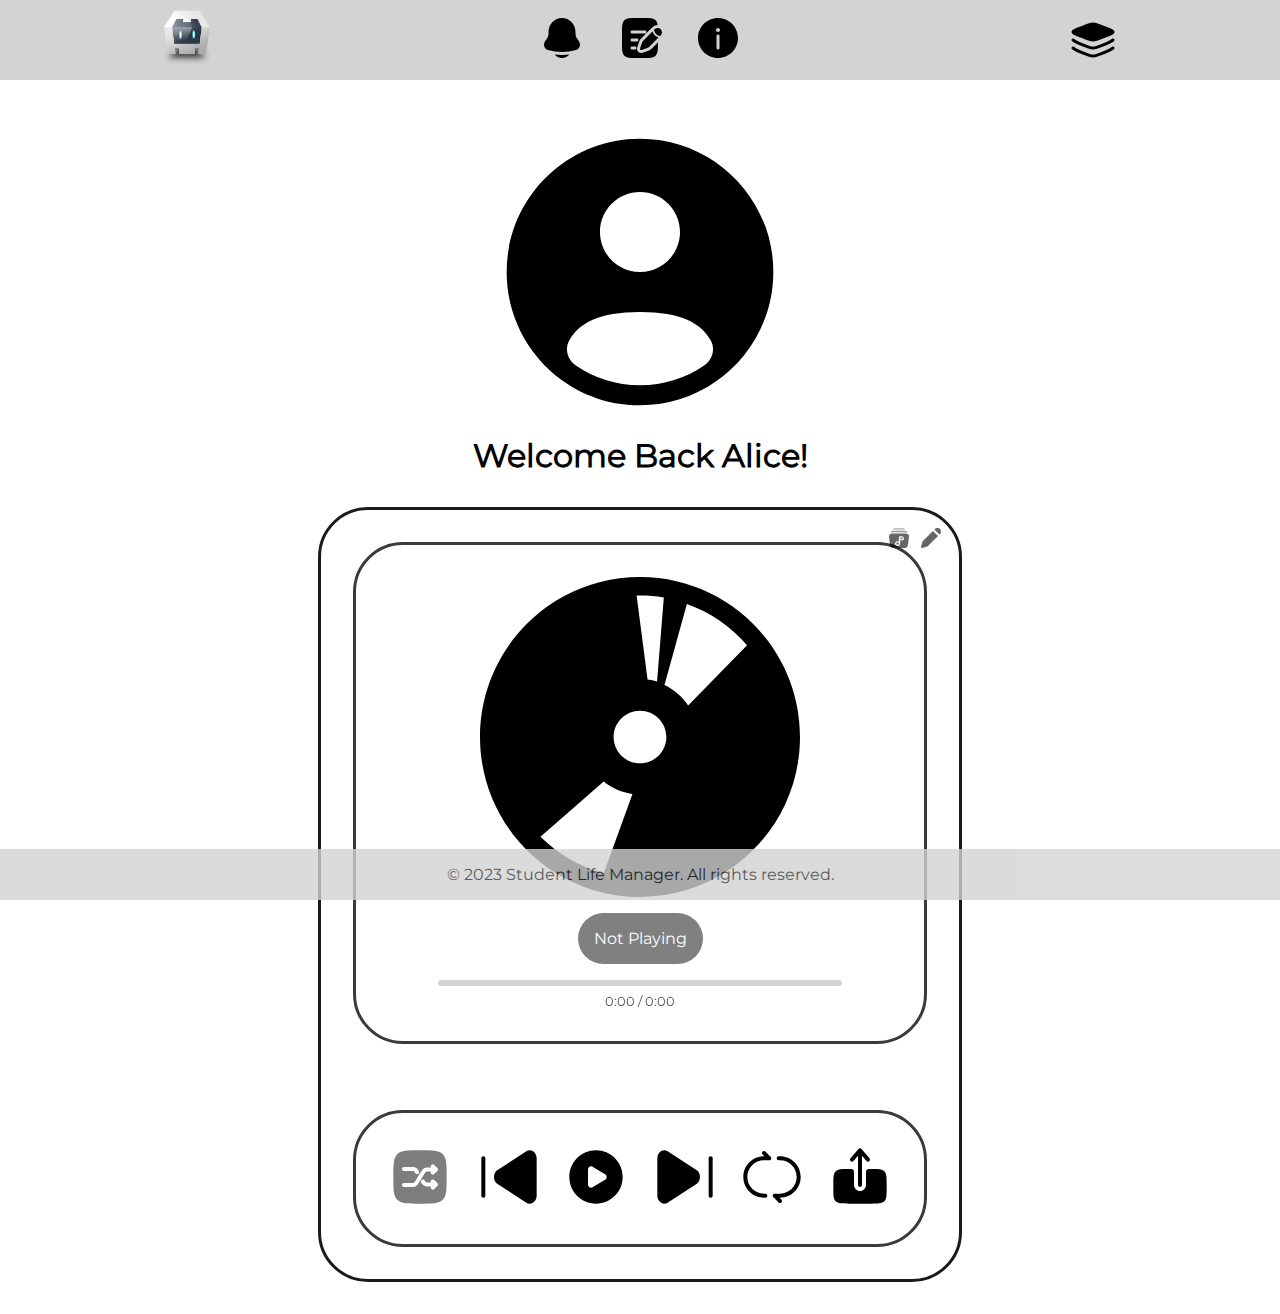
<file: index.html>
<!DOCTYPE html>
<html>

<head>
  <title>Home</title>
  <link rel="stylesheet" href="css/index.css">
</head>

<body>

  <!------------------------
  (Universal) Navigation Bar
   ------------------------->
  <header>
    <nav>
   <!-- App logo (set to left)-->
      <div id="navbar-left">
        <img src="img/logo.png" alt="logo">
      </div>

        <!-- Navigation links to other pages (set in center )-->
      <ul id="navbar-links">
        <li><a href="timetable.html"><img class="accent" src="img/themes/default/timetable.svg" alt="to timetable"></a></li>
        <li><a href="todo.html"><img class="accent" src="img/themes/default/todo.svg" alt="to todo"></a></li>
        <li><a href="about.html"><img class="accent"  src="img/themes/default/about.svg" alt="to about"></a></li>
      </ul>


      <!-- Page cosmetics and themes (set to right)-->
      <div id="navbar-right">
        <img class="icon accent" src="img/themes/default/burger.svg" onclick="showCosmetics()" alt="mode">

        <div id="navbar-right-cosmetics">
           <!--Toggle Darkmode-->
          <img class="icon accent" id="darkmode-icon" src="img/themes/default/darkmode.svg" onclick="toggleDarkMode()" alt="mode">

          <!--Accent picker-->
          <img class="icon accent" src="img/themes/default/accent.svg" onclick="toggleAccentPicker()" alt="accent">
            <!--Accent picker dropdown-->
          <div id="accent-picker">
            <div class="accent-option active" color="black" onclick="setAccentColor('black')"></div>
            <div class="accent-option" color="blue" onclick="setAccentColor('blue')"></div>
            <div class="accent-option" color="red" onclick="setAccentColor('red')"></div>
            <div class="accent-option" color="yellow" onclick="setAccentColor('yellow')"></div>
            <div class="accent-option" color="green" onclick="setAccentColor('green')"></div>
            <div class="accent-option" color="purple" onclick="setAccentColor('purple')"></div>
            <div class="accent-option" color="pink" onclick="setAccentColor('pink')"></div>
            <div class="accent-option" color="orange" onclick="setAccentColor('orange')"></div>
          </div>

          <!--change font and background-->
          <img class="icon accent" src="img/themes/default/theme.svg" alt="theme">
          <!--Stop music-->
          <img class="icon accent" src="img/themes/default/music.svg" alt="music">

        </div>
      </div>
    </nav>
  </header>




    <!-- x x x x x x [ Home content ] x x x x x x -->
  <section id="homeSection">
    

    <!-- Welcome -->
    <div class="Welcome">

      <img class="accent" src="img/themes/default/user.svg" alt="userIconDefualt">
  
      <h1 id="welcomeUser"> Welcome  </h1>

      <h1 id="welcomeBackUser"> Welcome Back Alice!</h1>

      <p id="welcomeMessage"></p>

      </div>



    <!-- Music player -->
    <div class="Muse">
          <div id="museToolbar">
              <img src="img/themes/default/playlist.svg" onclick="toggleLibrary()" alt="toggle playlist">
              <img src="img/themes/default/edit.svg" onclick="toggleEditMode()" alt="edit playlist">
            </div>

          <div id="musePlayer">
              <img class="accent" src="img/themes/default/disc.svg">
              <p id="museTitle">Not Playing</p>
          <div id="museProgress">
              <div id="museProgressBar"></div>
          </div>
          <p id="museTime">0:00 / 0:00</p>  
            </div>

          <div id="museControls">
              <button id="shuffle">
                  <img class="accent" src="img/themes/default/shuffle.svg" alt="shuffle">
                </button>
              <button id="previous">
                  <img class="accent" src="img/themes/default/previous.svg" alt="previous">
                </button>
              <button id="play/pause">
                  <img class="accent" src="img/themes/default/play.svg" alt="play/pause">
                </button>
              <button id="next">
                  <img class="accent" src="img/themes/default/next.svg" alt="next">
                </button>
              <button id="repeat"> 
                  <img class="accent" src="img/themes/default/repeat.svg" alt="repeat">
                </button>
              <button id="upload">
                  <img class="accent" src="img/themes/default/upload.svg" alt="upload">
                </button>
            </div>

          <div id="museLibrary">
              <div id="museEditControls">
                  <button onclick="selectAllSongs()"><img class="accent" src="img/themes/default/play.svg" alt="SelectAll"></button>
            
                  <button onclick="deleteSelected()"><img class="accent" src="img/themes/default/trash.svg" alt="DeleteSelection"></button>

                  <button onclick="clearPlaylist()"><img class="accent" src="img/themes/default/erase.svg" alt="Clear"></button>
                </div>
              <ul id="musePlaylist"></ul>
            </div>
      </div>

  </section>


 <!------------------------
  (Universal) Footer
   ------------------------->
 <footer>
    <div class="container">
      <p>&copy; 2023 Student Life Manager. All rights reserved.</p>
    </div>
  </footer>

   <!------------------------
  (Universal) Javascript link
   ------------------------->
  <script src="js/index.js"></script>

</body>

</html>
</file>
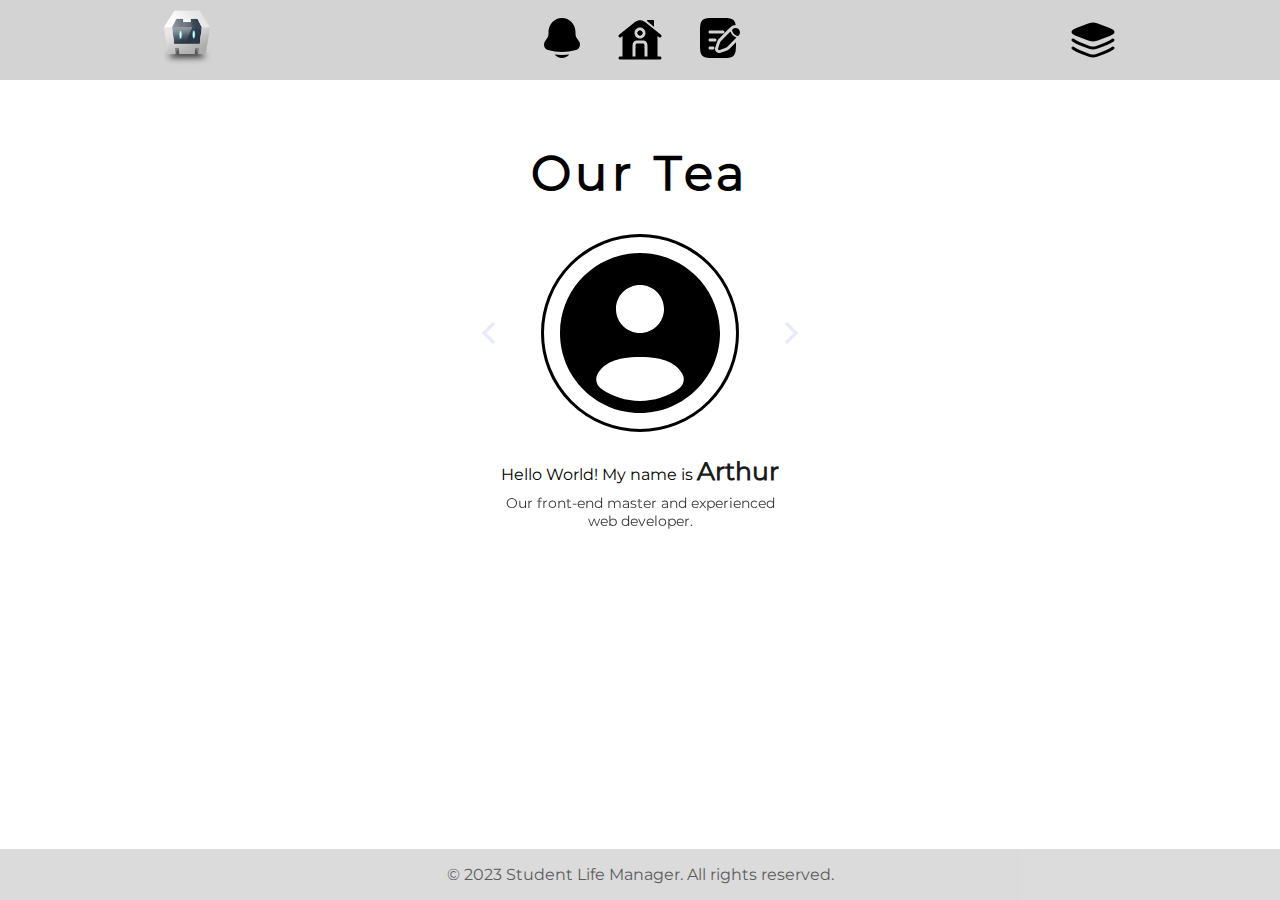
<file: about.html>
<!DOCTYPE html>
<html>

<head>
  <title></title>
  <link rel="stylesheet" href="css/index.css">
</head>

<body>


  <!------------------------
  (Universal) Navigation Bar
   ------------------------->
  <header>
    <nav>
   <!-- App logo (set to left)-->
      <div id="navbar-left">
        <img src="img/logo.png" alt="logo">
      </div>

        <!-- Navigation links to other pages (set in center )-->
      <ul id="navbar-links">
        <li><a href="timetable.html"><img class="accent" src="img/themes/default/timetable.svg" alt="to timetable"></a></li>
        <li><a href="index.html"><img class="accent" src="img/themes/default/home.svg" alt="to home"></a></li>
        <li><a href="todo.html"><img class="accent" src="img/themes/default/todo.svg" alt="to todo"></a></li>
      </ul>


      <!-- Page cosmetics and themes (set to right)-->
      <div id="navbar-right">
        <img class="icon accent" src="img/themes/default/burger.svg" onclick="showCosmetics()" alt="mode">

        <div id="navbar-right-cosmetics">
           <!--Toggle Darkmode-->
          <img class="icon accent" id="darkmode-icon" src="img/themes/default/darkmode.svg" onclick="toggleDarkMode()" alt="mode">

          <!--Accent picker-->
          <img class="icon accent" src="img/themes/default/accent.svg" onclick="toggleAccentPicker()" alt="accent">
            <!--Accent picker dropdown-->
          <div id="accent-picker">
            <div class="accent-option active" color="black" onclick="setAccentColor('black')"></div>
            <div class="accent-option" color="blue" onclick="setAccentColor('blue')"></div>
            <div class="accent-option" color="red" onclick="setAccentColor('red')"></div>
            <div class="accent-option" color="yellow" onclick="setAccentColor('yellow')"></div>
            <div class="accent-option" color="green" onclick="setAccentColor('green')"></div>
            <div class="accent-option" color="purple" onclick="setAccentColor('purple')"></div>
            <div class="accent-option" color="pink" onclick="setAccentColor('pink')"></div>
            <div class="accent-option" color="orange" onclick="setAccentColor('orange')"></div>
          </div>

          <!--change font and background-->
          <img class="icon accent" src="img/themes/default/theme.svg" alt="theme">
          <!--Stop music-->
          <img class="icon accent" src="img/themes/default/music.svg" alt="music">

        </div>
      </div>
    </nav>
  </header>


  <!-- x x x x x x [ About content ] x x x x x x -->
      <section class="aboutSection">

      <h1 id="teamTitle"></h1>

          <div class="profiles">
                    
                <svg class="aboutArrow" id="prevBtn" width="40" height="40" viewBox="0 0 24 24" fill="none" stroke="#e0e0ff" stroke-width="2">
                      <polyline points="15 18 9 12 15 6"></polyline>
                  </svg>

                <img id="userImage" src="" alt="profile" class="accent">

                <svg class="aboutArrow" id="nextBtn" width="40" height="40" viewBox="0 0 24 24" fill="none" stroke="#e0e0ff" stroke-width="2">
                      <polyline points="9 18 15 12 9 6"></polyline>
                  </svg>
            </div>

          <p>Hello World! My name is  <span id="aboutName" class="accent"></span></p>
          <p id="aboutInfo"></p>
    </section>




 <!------------------------
  (Universal) Footer
   ------------------------->
 <footer>
    <div class="container">
      <p>&copy; 2023 Student Life Manager. All rights reserved.</p>
    </div>
  </footer>

   <!------------------------
  (Universal) Javascript link
   ------------------------->
  <script src="js/index.js"></script>

</body>

</html>
</file>
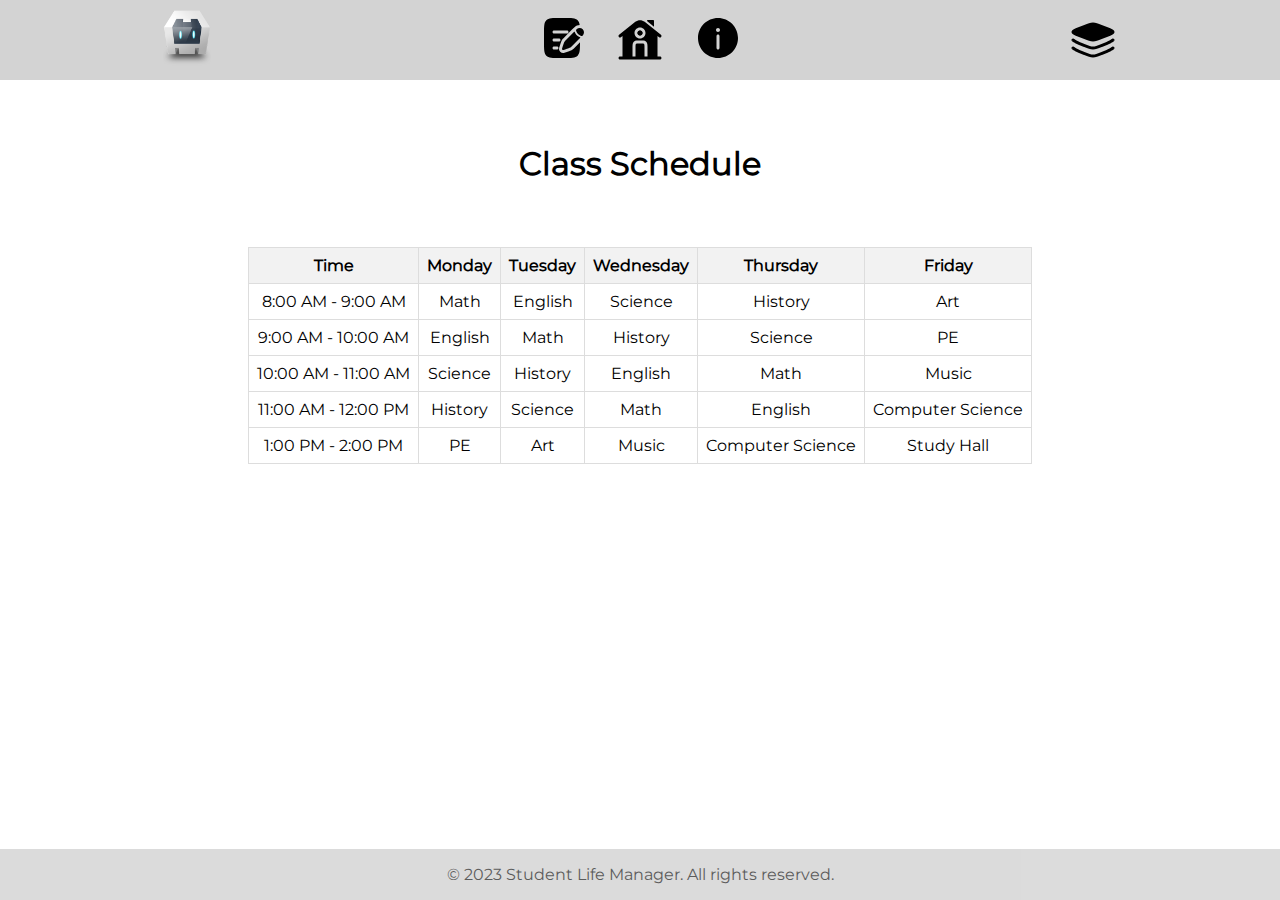
<file: timetable.html>
<!DOCTYPE html>
<html>
    <head>
        <title>Scedule Planner</title>
        <link rel="stylesheet" href="css/index.css">
    </head>

    <body>

<!------------------------
  (Universal) Navigation Bar
------------------------->
  <header>
    <nav>
   <!-- App logo (set to left)-->
      <div id="navbar-left">
        <img src="img/logo.png" alt="logo">
      </div>

        <!-- Navigation links to other pages (set in center )-->
      <ul id="navbar-links">
        <li><a href="todo.html"><img class="accent" src="img/themes/default/todo.svg" alt="to todo"></a></li>
        <li><a href="index.html"><img class="accent" src="img/themes/default/home.svg" alt="to home"></a></li>
        <li><a href="about.html"><img class="accent"  src="img/themes/default/about.svg" alt="to about"></a></li>
      </ul>


      <!-- Page cosmetics and themes (set to right)-->
      <div id="navbar-right">
        <img class="icon accent" src="img/themes/default/burger.svg" onclick="showCosmetics()" alt="mode">

        <div id="navbar-right-cosmetics">
           <!--Toggle Darkmode-->
          <img class="icon accent" id="darkmode-icon" src="img/themes/default/darkmode.svg" onclick="toggleDarkMode()" alt="mode">

          <!--Accent picker-->
          <img class="icon accent" src="img/themes/default/accent.svg" onclick="toggleAccentPicker()" alt="accent">
            <!--Accent picker dropdown-->
          <div id="accent-picker">
            <div class="accent-option active" color="black" onclick="setAccentColor('black')"></div>
            <div class="accent-option" color="blue" onclick="setAccentColor('blue')"></div>
            <div class="accent-option" color="red" onclick="setAccentColor('red')"></div>
            <div class="accent-option" color="yellow" onclick="setAccentColor('yellow')"></div>
            <div class="accent-option" color="green" onclick="setAccentColor('green')"></div>
            <div class="accent-option" color="purple" onclick="setAccentColor('purple')"></div>
            <div class="accent-option" color="pink" onclick="setAccentColor('pink')"></div>
            <div class="accent-option" color="orange" onclick="setAccentColor('orange')"></div>
          </div>

          <!--change font and background-->
          <img class="icon accent" src="img/themes/default/theme.svg" alt="theme">
          <!--Stop music-->
          <img class="icon accent" src="img/themes/default/music.svg" alt="music">

        </div>
      </div>
    </nav>
  </header>

 
  <!-- x x x x x x [ Timetable content ] x x x x x x -->
<section id="timetableSection">

   <h1>Class Schedule</h1>
                <div class="timetable">
                    <table>
                        <thead>
                            <tr>
                                <th>Time</th>
                                <th>Monday</th>
                                <th>Tuesday</th>
                                <th>Wednesday</th>
                                <th>Thursday</th>
                                <th>Friday</th>
                            </tr>
                        </thead>
                        <tbody>
                            <tr>
                                <td>8:00 AM - 9:00 AM</td>
                                <td>Math</td>
                                <td>English</td>
                                <td>Science</td>
                                <td>History</td>
                                <td>Art</td>
                            </tr>
                            <tr>
                                <td>9:00 AM - 10:00 AM</td>
                                <td>English</td>
                                <td>Math</td>
                                <td>History</td>
                                <td>Science</td>
                                <td>PE</td>
                            </tr>
                            <tr>
                                <td>10:00 AM - 11:00 AM</td>
                                <td>Science</td>
                                <td>History</td>
                                <td>English</td>
                                <td>Math</td>
                                <td>Music</td>
                            </tr>
                            <tr>
                                <td>11:00 AM - 12:00 PM</td>
                                <td>History</td>
                                <td>Science</td>
                                <td>Math</td>
                                <td>English</td>
                                <td>Computer Science</td>
                            </tr>
                            <tr>
                                <td>1:00 PM - 2:00 PM</td>
                                <td>PE</td>
                                <td>Art</td>
                                <td>Music</td>
                                <td>Computer Science</td>
                                <td>Study Hall</td>
                            </tr>
                        </tbody>
                    </table>
                </div>
            </div>

</section>


 <!------------------------
  (Universal) Footer
   ------------------------->
 <footer>
    <div class="container">
      <p>&copy; 2023 Student Life Manager. All rights reserved.</p>
    </div>
  </footer>

   <!------------------------
  (Universal) Javascript link
   ------------------------->
  <script src="js/index.js"></script>

    </body>    
</html>
</file>
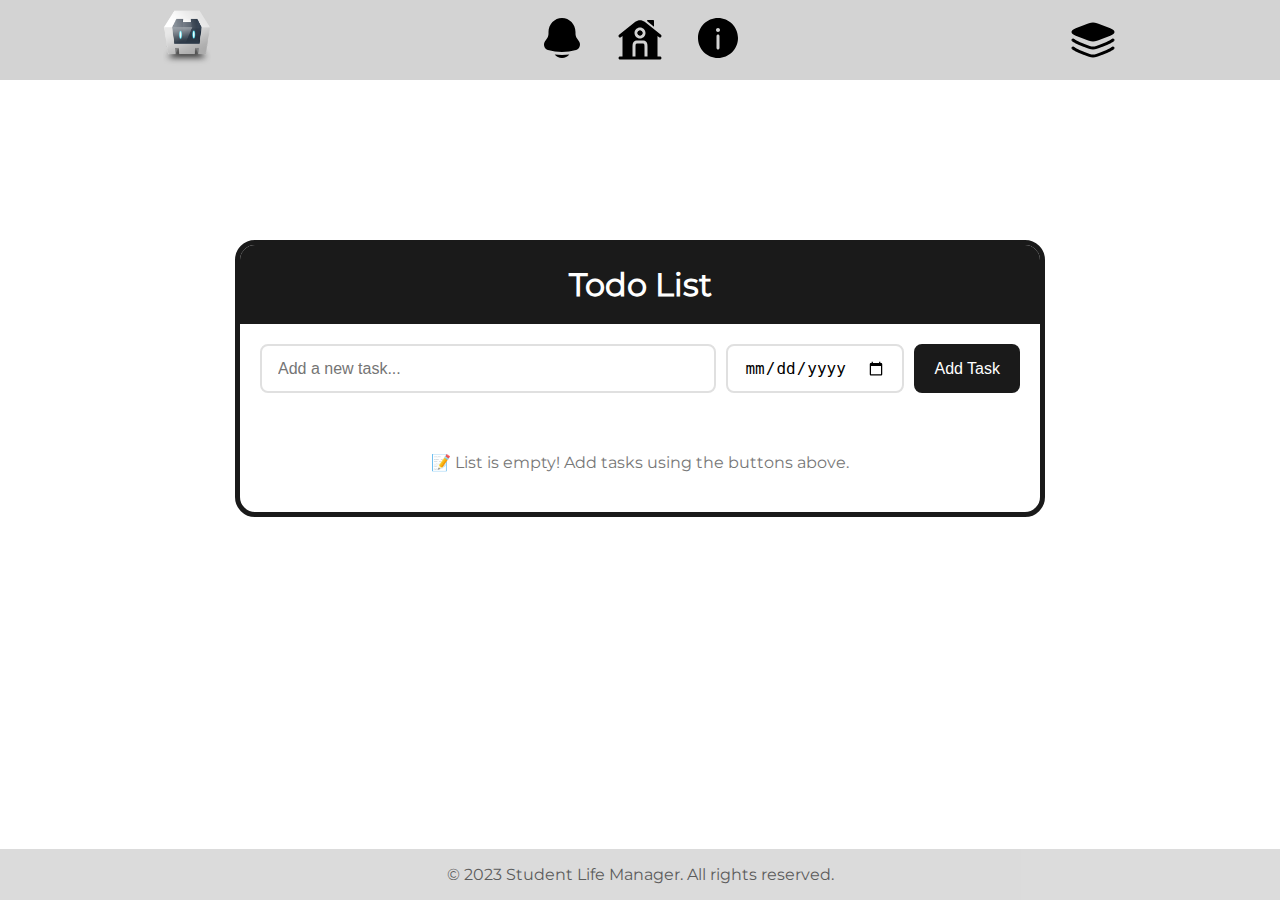
<file: todo.html>
<!DOCTYPE html>
<html>
    <head>
        <title>To do List</title>
        <link rel="stylesheet" href="css/index.css">
        <meta name="viewport" content="width=device-width, initial-scale=1.0">
    </head>

    <body>


<!------------------------
(Universal) Navigation Bar
------------------------->
  <header>
    <nav>
   <!-- App logo (set to left)-->
      <div id="navbar-left">
        <img src="img/logo.png" alt="logo">
      </div>

        <!-- Navigation links to other pages (set in center )-->
   <ul id="navbar-links">
  <li>
    <a href="timetable.html">
      <img class="accent" src="img/themes/default/timetable.svg" alt="to timetable">
    </a>
    <span class="nav-tooltip">Timetable</span>
    <span class="nav-label">Timetable</span>
  </li>
  <li>
    <a href="index.html">
      <img class="accent" src="img/themes/default/home.svg" alt="to home">
    </a>
    <span class="nav-tooltip">Home</span>
    <span class="nav-label">Home</span>
  </li>
  <li>
    <a href="about.html">
      <img class="accent" src="img/themes/default/about.svg" alt="to about">
    </a>
    <span class="nav-tooltip">About Us</span>
    <span class="nav-label">About</span>
  </li>
</ul>

      <!-- Page cosmetics and themes (set to right)-->
      <div id="navbar-right">
        <img class="icon accent" src="img/themes/default/burger.svg" onclick="showCosmetics()" alt="mode">

        <div id="navbar-right-cosmetics">
           <!--Toggle Darkmode-->
          <img class="icon accent" id="darkmode-icon" src="img/themes/default/darkmode.svg" onclick="toggleDarkMode()" alt="mode">

          <!--Accent picker-->
          <img class="icon accent" src="img/themes/default/accent.svg" onclick="toggleAccentPicker()" alt="accent">
            <!--Accent picker dropdown-->
          <div id="accent-picker">
            <div class="accent-option active" color="black" onclick="setAccentColor('black')"></div>
            <div class="accent-option" color="blue" onclick="setAccentColor('blue')"></div>
            <div class="accent-option" color="red" onclick="setAccentColor('red')"></div>
            <div class="accent-option" color="yellow" onclick="setAccentColor('yellow')"></div>
            <div class="accent-option" color="green" onclick="setAccentColor('green')"></div>
            <div class="accent-option" color="purple" onclick="setAccentColor('purple')"></div>
            <div class="accent-option" color="pink" onclick="setAccentColor('pink')"></div>
            <div class="accent-option" color="orange" onclick="setAccentColor('orange')"></div>
          </div>

          <!--change font and background-->
          <img class="icon accent" src="img/themes/default/theme.svg" alt="theme" id="theme">
          <!--Stop music-->
          <img class="icon accent" src="img/themes/default/music.svg" alt="music">

        </div>
      </div>
    </nav>
  </header>

  <!-- x x x x x x [ To do content ] x x x x x x -->
  <section id="todoSection">
   
    <div id="todoList">
        <div class="todoTitle"><h1>Todo List</h1></div>
        
      <div class="createItems">
    <input type="text" id="newItem" placeholder="Add a new task...">
    <input type="date" id="dueDate" placeholder="Due date (optional)">
    <button id="addItems">Add Task</button>
</div>
        
        <ul class="listItems" id="listItems"></ul>
    </div>
</section>





 <!------------------------
  (Universal) Footer
   ------------------------->
 <footer>
    <div class="container">
      <p>&copy; 2023 Student Life Manager. All rights reserved.</p>
    </div>
  </footer>

   <!------------------------
  (Universal) Javascript link
   ------------------------->
  <script src="js/index.js"></script>


    </body>    
</html>
</file>
<file: css/index.css>
/***********************************
Imports and site wide configurations
***********************************/

/* - - - - - - - - [ Fonts ] - - - - - - - - - - */
@font-face {
  font-family: 'default';
  src: url('../img/fonts/Montserrat.ttf') format('truetype');
  font-weight: normal;
  font-style: normal;
}

@font-face {
  font-family: 'pixel';
  src: url('../img/fonts/Minecraft.ttf') format('truetype');
  font-weight: normal;
  font-style: normal;
}

@font-face {
  font-family: 'typewriter';
  src: url('../img/fonts/Typewriter.ttf') format('truetype');
  font-weight: normal;
  font-style: normal;
}

@font-face {
  font-family: 'handwrite';
  src: url('../img/fonts/Cuter.ttf') format('opentype');
  font-weight: normal;
  font-style: normal;
}

@keyframes spin {
  from {
    transform: rotate(0deg);
  }

  to {
    transform: rotate(360deg);
  }
}

@keyframes fadeIn {
  from {
    opacity: 0;
    transform: translateY(10px);
  }

  to {
    opacity: 1;
    transform: translateY(0);
  }
}

/* - - - - - - - - [ HTML element configuration ] - - - - - - - - - - */
* {
  padding: 0;
  margin: 0;
}

ul,
ol {
  list-style: none;
}

h1,
h2,
h3 {
  transition: font-family 0.3s ease;
}

button {
  background: none;
  border: none;
  padding: 0;
  cursor: pointer;
  transition: opacity 0.1s, transform 0.1s;
}

button:active {
  opacity: 0.5;
  transform: translateY(2px);
}

body {
  font-family: 'default', Cambria, serif, sans-serif;
  background-color: white;
  color: black;
  transition: background-color 0.3s, color 0.3s;
}

body.dark {
  background-color: #1a1a1a;
  color: white;
}

/* - - - - - - - - [ Accent colors ] - - - - - - - - - - */
:root {
  --accent-light: #1a1a1a;
  --accent-neon: #ffffff;
}

.accent {
  color: var(--accent-light);
}

body.dark .accent {
  color: var(--accent-neon);
}

/* Image filters - Light mode (darker) */
img.accent {
  filter: brightness(0);
}

body[accent="blue"] img.accent {
  filter: invert(20%) sepia(90%) saturate(2000%) hue-rotate(210deg);
}

body[accent="red"] img.accent {
  filter: invert(15%) sepia(90%) saturate(4000%) hue-rotate(355deg);
}

body[accent="yellow"] img.accent {
  filter: invert(75%) sepia(85%) saturate(600%) hue-rotate(10deg);
}

body[accent="green"] img.accent {
  filter: invert(25%) sepia(90%) saturate(2000%) hue-rotate(100deg);
}

body[accent="purple"] img.accent {
  filter: invert(20%) sepia(90%) saturate(2000%) hue-rotate(260deg);
}

body[accent="pink"] img.accent {
  filter: invert(30%) sepia(90%) saturate(2000%) hue-rotate(300deg);
}

body[accent="orange"] img.accent {
  filter: invert(35%) sepia(90%) saturate(2000%) hue-rotate(10deg);
}

/* Image filters - Dark mode (neon) */
body.dark img.accent {
  filter: brightness(0) invert(1);
}

body.dark[accent="blue"] img.accent {
  filter: invert(70%) sepia(90%) saturate(1500%) hue-rotate(190deg) brightness(110%);
}

body.dark[accent="red"] img.accent {
  filter: invert(50%) sepia(100%) saturate(3000%) hue-rotate(340deg) brightness(110%);
}

body.dark[accent="yellow"] img.accent {
  filter: invert(90%) sepia(80%) saturate(800%) hue-rotate(5deg) brightness(110%);
}

body.dark[accent="green"] img.accent {
  filter: invert(70%) sepia(90%) saturate(1500%) hue-rotate(90deg) brightness(110%);
}

body.dark[accent="purple"] img.accent {
  filter: invert(60%) sepia(100%) saturate(2000%) hue-rotate(250deg) brightness(110%);
}

body.dark[accent="pink"] img.accent {
  filter: invert(70%) sepia(100%) saturate(2000%) hue-rotate(290deg) brightness(110%);
}

body.dark[accent="orange"] img.accent {
  filter: invert(70%) sepia(100%) saturate(2000%) hue-rotate(360deg) brightness(110%);
}

/* ===== ACCENT PICKER ===== */
#accent-picker {
  display: none;
  position: absolute;
  top: 100%;
  background: white;
  border-radius: 10px;
  padding: 10px;
  gap: 8px;
  flex-wrap: wrap;
  width: 150px;
  box-shadow: 0 4px 12px rgba(0, 0, 0, 0.15);
  z-index: 100;
}

#accent-picker.show {
  display: flex;
}

body.dark #accent-picker {
  background: #444;
}

.accent-option {
  width: 28px;
  height: 28px;
  border-radius: 50%;
  cursor: pointer;
  border: 2px solid transparent;
}

.accent-option:hover {
  transform: scale(1.15);
}

.accent-option.active {
  border-color: #333;
}

body.dark .accent-option.active {
  border-color: white;
}

.accent-option[color="black"] {
  background: linear-gradient(135deg, #1a1a1a 50%, #e0e0e0 50%);
}

.accent-option[color="blue"] {
  background: #3b82f6;
}

.accent-option[color="red"] {
  background: #ef4444;
}

.accent-option[color="yellow"] {
  background: #eab308;
}

.accent-option[color="green"] {
  background: #22c55e;
}

.accent-option[color="purple"] {
  background: #8b5cf6;
}

.accent-option[color="pink"] {
  background: #ec4899;
}

.accent-option[color="orange"] {
  background: #f97316;
}

/* - - - - - - - - [ Navigation bar ] - - - - - - - - - - */
nav {
  display: flex;
  justify-content: space-around;
  align-items: center;
  width: 100vw;
  height: 5rem;
  background-color: lightgray;
  transition: background-color 0.3s;
}

nav img {
  width: 3rem;
  height: auto;
  filter: brightness(0);
  cursor: pointer;
}

nav img:hover {
  transform: scale(1.2);
}

#navbar-left img {
  filter: none !important;
}

#navbar-links {
  display: flex;
  gap: 30px;
}

#navbar-right {
  display: flex;
  gap: 30px;
  position: relative;
}

#navbar-right-cosmetics {
  display: none;
  align-items: center;
  gap: 30px;
  background: white;
  border-radius: 50px;
  padding: 5px 15px;
  position: relative;
}

#navbar-right-cosmetics.show {
  display: flex;
}

#navbar-links li {
  position: relative;
  display: flex;
  flex-direction: column;
  align-items: center;
}

/* show nav icon name */
.nav-tooltip {
  position: absolute;
  bottom: -30px;
  background: rgba(0, 0, 0, 0.8);
  color: white;
  padding: 4px 8px;
  border-radius: 4px;
  font-size: 0.8rem;
  white-space: nowrap;
  opacity: 0;
  transform: translateY(10px);
  transition: opacity 0.3s, transform 0.3s;
  pointer-events: none;
  z-index: 1000;
}

#navbar-links li:hover .nav-tooltip {
  opacity: 1;
  transform: translateY(0);
}

/* mobile nav icon name */
.nav-label {
  display: none;
  font-size: 0.7rem;
  margin-top: 4px;
  color: inherit;
}

/* Darkmode*/
body.dark #navbar-right-cosmetics {
  background: #3a3a3a;
}

body.dark nav img {
  filter: brightness(0) invert(1);
}

body.dark nav {
  background-color: #2a2a2a;
}

body.dark .nav-tooltip {
  background: rgba(255, 255, 255, 0.9);
  color: black;
}

/* - - - - - - - - [ Footer ] - - - - - - - - - - */
footer {
  background-color: lightgray;
  color: #333;
  text-align: center;
  padding: 1rem;
  position: fixed;
  bottom: 0;
  left: 0;
  width: 100%;
  opacity: 80%;
  pointer-events: none;
  box-sizing: border-box;
}

/* Dark mode*/
body.dark footer {
  background-color: #2a2a2a;
  color: white;
}

/***********************************
          Home page
***********************************/
#homeSection {
  display: flex;
  flex-direction: column;
  justify-content: space-evenly;
  align-items: center;
  gap: 2rem;
  margin: 2rem;
}

/* - - - - - - - - [ Welcome text ] - - - - - - - - - - */
.Welcome {
  display: block;
  text-align: center;
}

.Welcome img {
  width: 20rem;
  height: auto;
}

#welcomeUser {
  display: none;
}

#welcomeBackUser {
  display: block;
}

#welcomeMessage {
  color: blueviolet;
}

#welcomeUserNamer {
  display: none;
}

/* Notes Section */
.notesSection {
  border: 3px solid var(--accent-light);
  border-radius: 30px;
  padding: 2rem;
  width: 100%;
  max-width: 400px;
  display: flex;
  flex-direction: column;
  gap: 1rem;
}

body.dark .notesSection {
  border-color: var(--accent-neon);
}

.notesSection h2 {
  margin: 0;
  color: var(--accent-light);
  text-align: center;
}

body.dark .notesSection h2 {
  color: var(--accent-neon);
}

.notesControls {
  display: flex;
  justify-content: center;
  gap: 1rem;
}

.notesControls img {
  width: 2rem;
  height: 2rem;
  cursor: pointer;
  transition: transform 0.2s;
}

.notesControls img:hover {
  transform: scale(1.2);
}

#notesArea {
  width: 100%;
  min-height: 200px;
  padding: 1rem;
  border: 2px solid #e0e0e0;
  border-radius: 15px;
  font-family: inherit;
  font-size: 1rem;
  resize: vertical;
  box-sizing: border-box;
}

#notesArea:focus {
  outline: none;
  border-color: var(--accent-light);
}

body.dark #notesArea {
  background-color: #2a2a2a;
  color: white;
  border-color: #555;
}

body.dark #notesArea:focus {
  border-color: var(--accent-neon);
}

/* Mini Todo */
.miniTodo {
  border: 3px solid var(--accent-light);
  border-radius: 30px;
  padding: 2rem;
  width: 100%;
  max-width: 400px;
}

body.dark .miniTodo {
  border-color: var(--accent-neon);
}

.miniTodo h2 {
  margin-bottom: 1rem;
  color: var(--accent-light);
}

body.dark .miniTodo h2 {
  color: var(--accent-neon);
}

#miniTodoList {
  max-height: 200px;
  overflow-y: auto;
}

#miniTodoList li {
  display: flex;
  align-items: center;
  gap: 10px;
  padding: 10px;
  margin: 5px 0;
  background: lightgray;
  border-radius: 20px;
  cursor: pointer;
  transition: background 0.2s;
}

body.dark #miniTodoList li {
  background: #3a3a3a;
}

#miniTodoList li:hover {
  background: #ddd;
}

body.dark #miniTodoList li:hover {
  background: #4a4a4a;
}

#miniTodoList .checkbox {
  width: 20px;
  height: 20px;
  border: 2px solid var(--accent-light);
  border-radius: 4px;
  flex-shrink: 0;
}

body.dark #miniTodoList .checkbox {
  border-color: var(--accent-neon);
}

.view-all {
  display: block;
  text-align: center;
  margin-top: 1rem;
  color: var(--accent-light);
  text-decoration: none;
}

body.dark .view-all {
  color: var(--accent-neon);
}

/* Mini Calendar */
.miniCalendar {
  border: 3px solid var(--accent-light);
  border-radius: 30px;
  padding: 1.5rem;
  width: 100%;
  max-width: 300px;
  margin: 0 auto;
}


body.dark .miniCalendar {
  border-color: var(--accent-neon);
}

.miniCalendar h2 {
  margin-bottom: 1rem;
  color: var(--accent-light);
  text-align: center;
}

body.dark .miniCalendar h2 {
  color: var(--accent-neon);
}

#calendarGrid {
  display: grid;
  grid-template-columns: repeat(7, 1fr);
  gap: 4px;
}

.cal-day {
  aspect-ratio: 1;
  display: flex;
  align-items: center;
  justify-content: center;
  border-radius: 6px;
  font-size: 0.8rem;
}

.cal-header {
  font-weight: bold;
  font-size: 0.7rem;
  opacity: 0.7;
}

.cal-day.today {
  background: var(--accent-light);
  color: white;
  font-weight: bold;
}

body.dark .cal-day.today {
  background: var(--accent-neon);
  color: black;
}

/* - - - - - - - - [ Music player ] - - - - - - - - - - */
/* Default configuration */
.Muse {
  position: relative;
  display: grid;
  grid-template-columns: 1fr;
  grid-template-rows: auto auto;
  gap: 0.1rem;
  border: solid #1a1a1a 3px;
  border-radius: 50px;
  width: fit-content;
  max-width: 100%;
  overflow-y: auto;
  height: auto;
  transition: grid-template-columns 0.4s ease-in-out;
  box-sizing: border-box;
}

.Muse.expanded {
  grid-template-columns: 1fr 1fr;
}

body.dark .Muse {
  border-color: white;
}

/* Now playing/Disk section */
#musePlayer {
  grid-column: span 2 / span 2;
  grid-row: span 2 / span 2;
  margin: 2rem;
  border: 3px #3a3a3a solid;
  border-radius: 50px;
  padding: 2rem;
  display: flex;
  flex-direction: column;
  justify-content: center;
  align-items: center;
  text-align: center;
}

body.dark #musePlayer {
  border-color: #666;
}

#musePlayer img {
  width: 20rem;
  height: auto;
  animation: spin 4s linear infinite;
  animation-play-state: paused;
}

#musePlayer img.spinning {
  animation-play-state: running;
}

#museTitle {
  margin-top: 1rem;
  padding: 1rem;
  color: white;
  background-color: gray;
  border: 3px;
  border-radius: 50px;
  max-width: 15rem;
  white-space: nowrap;
  overflow: hidden;
  text-overflow: ellipsis;
}

/* Progress bar and song duration */
#museProgress {
  width: 80%;
  height: 6px;
  background-color: lightgray;
  border-radius: 3px;
  margin-top: 1rem;
  cursor: pointer;
}

#museProgressBar {
  width: 0%;
  height: 100%;
  background-color: #3a3a3a;
  border-radius: 3px;
  transition: width 0.1s linear;
}

#museTime {
  font-size: 0.8rem;
  margin-top: 0.5rem;
  opacity: 0.7;
}

/* Dark mode for muse player*/
body.dark #museProgress {
  background-color: #555;
}

body.dark #museProgressBar {
  background-color: white;
}

/* Playlist section (hidden by default until file is uploaded) */
#museLibrary {
  grid-column: span 2 / span 2;
  grid-row: span 3 / span 3;
  grid-column-start: 3;
  margin: 2rem;
  border: 3px #3a3a3a solid;
  border-radius: 50px;
  padding: 2rem;
  display: none;
  opacity: 0;
  transition: opacity 0.5s ease;
  max-height: 400px;
  overflow-y: auto;
}

body.dark #museLibrary {
  border-color: #666;
}

/* Connects to js to show play list*/
#museLibrary.show {
  display: block;
  opacity: 1;
  max-height: 40rem;
  height: 100%;
  width: 90%;
  box-sizing: border-box;
}

/* Playlist toolbar */
#museToolbar {
  position: absolute;
  top: 1rem;
  right: 1rem;
  display: flex;
  gap: 0.5rem;
}

#museToolbar img {
  width: 1.5rem;
  height: 1.5rem;
  cursor: pointer;
  filter: brightness(0);
  opacity: 0.6;
  transition: opacity 0.2s, transform 0.2s;
}

#museToolbar img:hover {
  opacity: 1;
  transform: scale(1.1);
}

/* Dark mode */
body.dark #museToolbar img {
  filter: brightness(0) invert(1);
}

/* Playlist edit controls */
#museEditControls {
  display: none;
  gap: 0.5rem;
  margin-bottom: 1rem;
  flex-wrap: wrap;
}

#museEditControls.show {
  display: flex;
}

#museEditControls button {
  padding: 0.5rem 1rem;
  background-color: transparent;
  color: white;
  border-radius: 20px;
  font-family: inherit;
  font-size: 0.8rem;
}

#museEditControls img {
  width: 2rem;
  height: auto;
}

#museEditControls button:hover {
  background-color: #555;
}

/* Drag handle for reordering */
#museLibrary li .drag-handle {
  cursor: grab;
  padding: 0 0.5rem;
  opacity: 0;
  transition: opacity 0.2s;
}

#museLibrary li:hover .drag-handle {
  opacity: 0.6;
}

#museLibrary li .drag-handle:active {
  cursor: grabbing;
}

#museLibrary li.dragging {
  opacity: 0.5;
  background-color: #666;
}

/* Checkbox for edit mode */
#museLibrary li .checkbox {
  display: none;
  width: 1.2rem;
  height: 1.2rem;
  border: 2px solid #3a3a3a;
  border-radius: 4px;
  margin-right: 0.5rem;
}

#museEditControls.show~#musePlaylist li .checkbox {
  display: inline-block;
}

#museLibrary li.selected .checkbox {
  background-color: #3498db;
  border-color: #3498db;
}

#museLibrary li.selected .checkbox::after {
  content: '✓';
  color: white;
  display: block;
  text-align: center;
  font-size: 0.9rem;
  line-height: 1.2rem;
}

/* The actual playlist items */
#museLibrary li {
  background-color: lightgray;
  padding: 1rem;
  margin: 0.5rem 0;
  border-radius: 50px;
  cursor: pointer;
  transition: background-color 0.3s;
  display: flex;
  justify-content: space-between;
  align-items: center;
  width: 100%;
  box-sizing: border-box;
  overflow: hidden;
  text-overflow: ellipsis;
  white-space: nowrap;
}

#museLibrary li.playing {
  background-color: white;
  border: 2px solid #3a3a3a;
}

#museLibrary li.delete-ready {
  background-color: #e74c3c;
  color: white;
}

#museLibrary li.selected {
  background-color: #3498db;
  color: white;
}

/* Dark mode */
body.dark #museLibrary li {
  background-color: #3a3a3a;
}

body.dark #museLibrary li.playing {
  background-color: #1a1a1a;
  border: 2px solid white;
}

/* Playlist scrollbar*/
#museLibrary::-webkit-scrollbar {
  width: 8px;
}

#museLibrary::-webkit-scrollbar-track {
  background: lightgray;
  border-radius: 10px;
}

#museLibrary::-webkit-scrollbar-thumb {
  background: #3a3a3a;
  border-radius: 10px;
}

body.dark #museLibrary::-webkit-scrollbar-track {
  background: #2a2a2a;
}

body.dark #museLibrary::-webkit-scrollbar-thumb {
  background: #666;
}

/* Music controls */
#museControls {
  grid-column: span 2 / span 2;
  grid-row-start: 3;
  margin: 2rem;
  border: 3px #3a3a3a solid;
  border-radius: 50px;
  padding: 2rem;
  display: flex;
  flex-direction: row;
  justify-content: center;
  gap: 1.5rem;
  align-items: center;
  text-align: center;
}

body.dark #museControls {
  border-color: #666;
}

#museControls img {
  width: 4rem;
  height: auto;
}

/***********************************
          Todo page
***********************************/
#todoSection {
  display: flex;
  flex-direction: column;
  justify-content: space-evenly;
  align-items: center;
  gap: 2rem;
  margin: 10rem;
}

#todoList {
  border-radius: 20px;
  width: 100%;
  max-width: 800px;
  overflow: hidden;
  border: solid 5px;
  border-color: var(--accent-light);
}

body.dark #todoList {
  border-color: var(--accent-neon);
  background-color: #2a2a2a;
}

.todoTitle {
  background-color: var(--accent-light);
  color: white;
  padding: 20px;
  text-align: center;
}

body.dark .todoTitle {
  background-color: var(--accent-neon);
  color: black;
}

.todoTitle h1 {
  margin: 0;
  font-weight: 600;
}

.createItems {
  padding: 20px;
  display: flex;
  gap: 10px;
}

#newItem {
  flex: 1;
  padding: 12px 16px;
  border: 2px solid #e0e0e0;
  border-radius: 8px;
  font-size: 16px;
  outline: none;
  transition: border-color 0.3s;
}

#newItem:focus {
  border-color: var(--accent-light);
}

body.dark #newItem {
  background-color: #3a3a3a;
  color: white;
  border-color: #555;
}

#addItems {
  background-color: var(--accent-light);
  border: none;
  border-radius: 8px;
  padding: 12px 20px;
  color: white;
  font-size: 16px;
  cursor: pointer;
  transition: background-color 0.2s;
}

#addItems:hover {
  opacity: 0.8;
}

body.dark #addItems {
  background-color: var(--accent-neon);
  color: black;
}

.listItems {
  list-style: none;
  margin: 0;
  padding: 0;
  max-height: 400px;
  overflow-y: auto;
}

.listItem {
  display: flex;
  align-items: center;
  padding: 16px 20px;
  border-bottom: 1px solid #f0f0f0;
  animation: fadeIn 0.3s;
}

.listItem:last-child {
  border-bottom: none;
}

body.dark .listItem {
  border-bottom-color: #444;
}

.todo-text {
  flex: 1;
  margin: 0 15px;
  font-size: 16px;
  word-break: break-word;
}

.todo-text.editing {
  display: none;
}

.edit-input {
  flex: 1;
  padding: 8px 12px;
  border: 2px solid var(--accent-light);
  border-radius: 6px;
  font-size: 16px;
  display: none;
}

body.dark .edit-input {
  background-color: #3a3a3a;
  color: white;
  border-color: var(--accent-neon);
}

.edit-input.active {
  display: block;
}

.actions {
  display: flex;
  gap: 8px;
}

.btn {
  border: none;
  border-radius: 6px;
  padding: 8px 12px;
  cursor: pointer;
  font-weight: 600;
  transition: all 0.2s;
  font-size: 14px;
}

.edit-btn {
  background: #4cc9f0;
  color: white;
}

.edit-btn:hover {
  background: #3ab0d7;
}

.save-btn {
  background: #4ade80;
  color: white;
  display: none;
}

.save-btn.active {
  display: inline-block;
}

.delete-btn {
  background: #f72585;
  color: white;
}

.delete-btn:hover {
  background: #d91b6a;
}

.empty-state {
  text-align: center;
  padding: 40px 20px;
  color: #777;
}

body.dark .empty-state {
  color: #999;
}

/* Due date input */
#dueDate {
  padding: 12px 16px;
  border: 2px solid #e0e0e0;
  border-radius: 8px;
  font-size: 16px;
  outline: none;
  transition: border-color 0.3s;
}

#dueDate:focus {
  border-color: var(--accent-light);
}

body.dark #dueDate {
  background-color: #3a3a3a;
  color: white;
  border-color: #555;
  color-scheme: dark;
}

/* Mini calendar popup */
.miniCalendar {
  position: relative;
}

.calendar-popup {
  display: none;
  position: absolute;
  top: 100%;
  left: 0;
  right: 0;
  margin-top: 10px;
  background: white;
  border: 3px solid var(--accent-light);
  border-radius: 20px;
  padding: 1rem;
  z-index: 100;
  box-shadow: 0 4px 12px rgba(0, 0, 0, 0.15);
  max-height: 300px;
  overflow-y: auto;
}

.calendar-popup.show {
  display: block;
}

body.dark .calendar-popup {
  background: #2a2a2a;
  border-color: var(--accent-neon);
}

.calendar-popup h3 {
  margin-bottom: 0.5rem;
  color: var(--accent-light);
}

body.dark .calendar-popup h3 {
  color: var(--accent-neon);
}

.calendar-popup ul {
  list-style: none;
}

.calendar-popup li {
  padding: 8px;
  margin: 4px 0;
  background: lightgray;
  border-radius: 10px;
  cursor: pointer;
}

body.dark .calendar-popup li {
  background: #3a3a3a;
}

.cal-day.has-todos {
  background: var(--accent-light);
  color: white;
  font-weight: bold;
  cursor: pointer;
}

body.dark .cal-day.has-todos {
  background: var(--accent-neon);
  color: black;
}

/* Todo item due date display */
.todo-due-date {
  font-size: 0.8rem;
  opacity: 0.7;
  margin-left: 10px;
}

/***********************************
          Timetable page
***********************************/
#timetableSection {
  display: flex;
  flex-direction: column;
  justify-content: space-evenly;
  align-items: center;
  gap: 2rem;
  margin: 2rem;
  padding: 2rem;
}

.timetable table {
  width: 100%;
  border-collapse: collapse;
  margin-top: 2rem;
}

.timetable th,
.timetable td {
  border: 1px solid #ddd;
  padding: 8px;
  text-align: center;
}

.timetable th {
  background-color: #f2f2f2;
}

/* Timetable view controls */
.calendarTitle {
  text-align: center;
  margin-bottom: 1rem;
}

.calendarButtons {
  display: flex;
  justify-content: center;
  gap: 10px;
  margin-bottom: 2rem;
  flex-wrap: wrap;
}

.calendarButtons button {
  padding: 10px 20px;
  border: 2px solid var(--accent-light);
  background: white;
  border-radius: 20px;
  cursor: pointer;
  font-family: inherit;
  transition: all 0.3s;
}

.calendarButtons button:hover {
  background: var(--accent-light);
  color: white;
}

.calendarButtons button.active {
  background: var(--accent-light);
  color: white;
}

body.dark .calendarButtons button {
  background: #2a2a2a;
  border-color: var(--accent-neon);
  color: white;
}

body.dark .calendarButtons button.active {
  background: var(--accent-neon);
  color: black;
}

/* Month calendar grid */
#monthCalendarGrid {
  display: grid;
  grid-template-columns: repeat(7, 1fr);
  gap: 10px;
  max-width: 1200px;
  margin: 0 auto;
}

.month-cal-day {
  aspect-ratio: 1;
  border: 2px solid #e0e0e0;
  border-radius: 10px;
  padding: 10px;
  display: flex;
  flex-direction: column;
  position: relative;
  min-height: 100px;
}

.month-cal-day-header {
  font-weight: bold;
  margin-bottom: 5px;
  font-size: 0.8rem;
  opacity: 0.7;
}

.month-cal-day-number {
  font-size: 1.2rem;
  font-weight: bold;
  margin-bottom: 5px;
}

.month-cal-day.today {
  background: var(--accent-light);
  color: white;
  border-color: var(--accent-light);
}

body.dark .month-cal-day {
  border-color: #555;
  background: #2a2a2a;
}

body.dark .month-cal-day.today {
  background: var(--accent-neon);
  color: black;
}

.month-cal-day.has-todos-month {
  border-color: var(--accent-light);
  border-width: 3px;
}

body.dark .month-cal-day.has-todos-month {
  border-color: var(--accent-neon);
}

.month-cal-todos {
  font-size: 0.7rem;
  margin-top: 5px;
}

.month-cal-todo-item {
  background: var(--accent-light);
  color: white;
  padding: 2px 5px;
  border-radius: 5px;
  margin: 2px 0;
  overflow: hidden;
  text-overflow: ellipsis;
  white-space: nowrap;
  cursor: pointer;
}

body.dark .month-cal-todo-item {
  background: var(--accent-neon);
  color: black;
}

/* Week table with todos */
#weekTable td {
  position: relative;
  vertical-align: top;
  min-height: 60px;
}

/* Simple today highlight */
#weekTable .today-col {
  background-color: #fffacd;
}

body.dark #weekTable .today-col {
  background-color: #3a3a1a;
}

.week-todo-item {
  background: var(--accent-light);
  color: white;
  padding: 4px 8px;
  border-radius: 8px;
  margin: 2px;
  font-size: 0.8rem;
  cursor: pointer;
  display: block;
}

body.dark .week-todo-item {
  background: var(--accent-neon);
  color: black;
}

/* Mobile responsiveness */
@media (max-width: 768px) {
  #monthCalendarGrid {
    gap: 5px;
  }

  .month-cal-day {
    min-height: 80px;
    padding: 5px;
  }

  .month-cal-day-number {
    font-size: 1rem;
  }

  .month-cal-todos {
    font-size: 0.6rem;
  }
}

/***********************************
          About page
***********************************/
.aboutSection {
  text-align: center;
  padding: 4rem 2rem;
}

.profiles {
  display: flex;
  align-items: center;
  justify-content: center;
  gap: 2rem;
  margin-bottom: 1.5rem;
}

#teamTitle {
  font-size: 3rem;
  margin-bottom: 2rem;
  letter-spacing: 0.1em;
  transition: opacity 0.5s ease;
}

.profiles img {
  width: 12rem;
  height: 12rem;
  border-radius: 50%;
  object-fit: cover;
  border: 3px solid var(--accent-light);
}

body.dark .profiles img {
  border-color: var(--accent-neon);
}

.aboutArrow {
  cursor: pointer;
  transition: transform 0.2s, opacity 0.2s;
  opacity: 0.7;
}

.aboutArrow:hover {
  transform: scale(1.2);
  opacity: 1;
}

#aboutName {
  font-size: 25px;
  font-weight: bold;
}

#aboutInfo {
  margin-top: 0.5rem;
  font-size: 14px;
  opacity: 0.8;
  max-width: 300px;
  margin-left: auto;
  margin-right: auto;
}

/***********************************
     Mobile adaption settings
***********************************/

/* - - - - - - - - [ Tablets ] - - - - - - - - - - */
@media (max-width: 780px) {

  /* Navigation bar */
  nav {
    padding: 0 1rem;
    position: relative;
  }

  nav img {
    width: 2.5rem;
  }

  #navbar-links {
    flex-direction: row;
    gap: 20px;
  }

  #navbar-right {
    gap: 15px;
  }

  #navbar-right-cosmetics {
    position: absolute;
    top: 100%;
    right: 1rem;
    z-index: 1000;
    box-shadow: 0 4px 12px rgba(0, 0, 0, 0.15);
  }

  #navbar-right-cosmetics img {
    width: 2rem;
  }

  .nav-tooltip {
    display: none;
  }

  .nav-label {
    display: block;
  }

  footer {
    padding: 0.8rem;
    font-size: 0.85rem;
    position: fixed;
    width: 100vw;
  }

  /* Home page */
  #homeSection {
    margin: 1rem;
    gap: 1.5rem;
  }

  .Welcome img {
    width: 14rem;
  }

  .Muse {
    border-radius: 30px;
    width: 100%;
    grid-template-columns: 1fr;
  }

  .Muse.expanded {
    grid-template-columns: 1fr;
  }

  #musePlayer {
    margin: 1rem;
    padding: 1.5rem;
    border-radius: 30px;
  }

  #musePlayer img {
    width: 12rem;
  }

  #museTitle {
    max-width: 10rem;
    padding: 0.75rem;
    font-size: 0.9rem;
  }

  #museProgress {
    width: 90%;
  }

  #museControls {
    margin: 1rem;
    padding: 1rem;
    border-radius: 30px;
    gap: 1rem;
  }

  #museControls img {
    width: 2.5rem;
  }

  #museLibrary {
    grid-column: 1 / -1;
    grid-column-start: auto;
    margin: 1rem;
    padding: 1rem;
    border-radius: 30px;
    max-height: 300px;
    position: relative;
    width: 100%;
    box-sizing: border-box;
  }

  #museLibrary li {
    padding: 0.75rem;
    border-radius: 30px;
    font-size: 0.9rem;
    white-space: normal;
    word-wrap: break-word;
  }

  #museToolbar {
    top: 0.5rem;
    right: 0.5rem;
  }

  #museToolbar img {
    width: 1.2rem;
    height: 1.2rem;
  }

  #museEditControls img {
    width: 1.5rem;
  }

  /* Todo page */
  #todoSection {
    margin: 5rem 1rem;
  }

  /* Timetable page */
  #timetableSection {
    margin: 1rem;
    padding: 1rem;
  }

  .weekView {
    grid-template-columns: 60px repeat(7, 1fr);
    font-size: 0.8rem;
  }

  /* About page */
  .aboutSection {
    padding: 2rem 1rem;
  }

  .profiles {
    gap: 1rem;
  }

  .profiles img {
    width: 8rem;
    height: 8rem;
  }

  #teamTitle {
    font-size: 2rem;
  }

  .aboutArrow {
    width: 30px;
    height: 30px;
  }

  #aboutName {
    font-size: 20px;
  }

  #aboutInfo {
    font-size: 12px;
    max-width: 250px;
    padding: 0 1rem;
  }

  .timetable {
    overflow-x: auto;
    width: 100%;
  }

  .timetable table {
    min-width: 600px;
  }

  /* Tablet-specific adjustments for better touch experience */
  .notesSection,
  .miniTodo,
  .miniCalendar {
    max-width: 500px;
    width: 90%;
    max-width: 90%;
    margin: 1rem auto;
    box-sizing: border-box
  }

  #calendarGrid {
    gap: 4px;
  }

  .cal-day {
    min-height: 40px;
    font-size: 0.85rem;
  }

  /* Timetable tablet optimizations */
  #monthCalendarGrid {
    gap: 8px;
  }

  .month-cal-day {
    min-height: 90px;
  }

  .month-cal-todo-item {
    font-size: 0.65rem;
  }

  .calendarButtons {
    gap: 8px;
    margin-bottom: 1.5rem;
  }

  .calendarButtons button {
    min-height: 44px;
    padding: 12px 16px;
    margin: 2px;
    font-size: 0.9rem;
    flex: 1;
    min-width: 0;
  }

  #monthCalendarGrid {
    gap: 5px;
  }

  .month-cal-day {
    min-height: 80px;
    padding: 8px 5px;
    touch-action: manipulation;
  }

  .month-cal-day-number {
    font-size: 0.9rem;
    margin-bottom: 3px;
  }

  .month-cal-todos {
    font-size: 0.6rem;
  }

  .month-cal-todo-item {
    min-height: 20px;
    padding: 3px 5px;
    margin: 1px 0;
    font-size: 0.6rem;
    touch-action: manipulation;
    border-radius: 4px;
    word-break: break-word;
  }

  #weekViewContainer {
    overflow-x: auto;
  }

  .week-todo-item {
    min-height: 36px;
    padding: 6px 8px;
    margin: 2px 0;
    font-size: 0.75rem;
    touch-action: manipulation;
    border-radius: 6px;
    word-break: break-word;
  }

  /* Today highlight in week view */
  #weekTable .today-col {
    background-color: rgba(255, 250, 205, 0.3);
  }

  body.dark #weekTable .today-col {
    background-color: rgba(58, 58, 26, 0.3);
  }

  .notesSection {
    width: 100%;
    max-width: none;
    margin: 1rem 0;
    padding: 1.5rem;
  }

  #notesArea {
    min-height: 120px;
    font-size: 16px;
    /* Prevents iOS zoom */
    touch-action: manipulation;
  }

  .notesControls {
    gap: 1.5rem;
  }

  .notesControls img {
    min-width: 44px;
    min-height: 44px;
    padding: 8px;
  }
}

/* Mini Todo mobile optimization */
@media (max-width: 768px) {
  .miniTodo {
    width: 100%;
    max-width: none;
    margin: 1rem 0;
    padding: 1.5rem;
  }

  #miniTodoList li {
    min-height: 44px;
    padding: 12px 15px;
    margin: 8px 0;
    touch-action: manipulation;
  }

  .todo-text-mobile {
    flex: 1;
    word-break: break-word;
    font-size: 0.9rem;
  }
}

/* Mini Calendar mobile optimization */
.miniCalendar {
  width: 100%;
  max-width: none;
  margin: 1rem 0;
  padding: 1.5rem;
}

#calendarGrid {
  gap: 3px;
}

.cal-day {
  min-height: 35px;
  font-size: 0.8rem;
  touch-action: manipulation;
  border-radius: 6px;
}

.cal-header {
  font-size: 0.7rem;
}

/* Calendar popup mobile styling */
.calendar-popup {
  position: fixed;
  top: 50%;
  left: 50%;
  transform: translate(-50%, -50%);
  width: 90%;
  max-width: 300px;
  max-height: 60vh;
  z-index: 1000;
  margin: 0;
}

.calendar-popup li {
  min-height: 44px;
  display: flex;
  align-items: center;
  padding: 12px 15px;
  margin: 5px 0;
  touch-action: manipulation;
  border-radius: 10px;
}

/* - - - - - - - - [ Phones ] - - - - - - - - - - */
@media (max-width: 480px) {

  /* Navigation bar*/
  nav {
    height: 4rem;
  }

  nav img {
    width: 2rem;
  }

  #navbar-links {
    gap: 15px;
  }

  #navbar-right {
    gap: 10px;
  }

  #navbar-right-cosmetics {
    gap: 10px;
  }

  .nav-label {
    font-size: 0.6rem;
  }

  footer {
    padding: 0.6rem;
    font-size: 0.75rem;
    position: fixed;
    width: 100vw;
  }

  /* Home page */
  #homeSection {
    margin: 0.5rem;
    gap: 1rem;
  }

  .Welcome img {
    width: 10rem;
  }

  .Muse {
    border-radius: 20px;
    border-width: 2px;
    grid-template-columns: 1fr;
    width: 100%;
  }

  .Muse.expanded {
    grid-template-columns: 1fr;
  }

  #musePlayer {
    margin: 0.5rem;
    padding: 1rem;
    border-radius: 20px;
    border-width: 2px;
  }

  #musePlayer img {
    width: 8rem;
  }

  #museTitle {
    max-width: 8rem;
    padding: 0.5rem;
    font-size: 0.8rem;
  }

  #museControls {
    margin: 0.5rem;
    padding: 0.75rem;
    border-radius: 20px;
    border-width: 2px;
    gap: 0.75rem;
  }

  #museControls img {
    width: 2.5rem;
    padding: 0.5rem;
  }

  #museLibrary {
    margin: 0.5rem;
    padding: 0.75rem;
    border-radius: 20px;
    border-width: 2px;
    max-height: 250px;
    position: relative;
    width: 100%;
    box-sizing: border-box;
  }

  #museLibrary li {
    padding: 0.6rem;
    border-radius: 20px;
    font-size: 0.8rem;
    white-space: normal;
    word-wrap: break-word;
  }

  #museEditControls button {
    padding: 0.4rem 0.8rem;
    font-size: 0.7rem;
  }

  #museToolbar img {
    width: 1.8rem;
    height: 1.8rem;
    padding: 0.3rem;
  }


  .notesSection,
  .miniTodo,
  .miniCalendar {
    padding: 1rem;
    border-radius: 15px;
    margin: 0.5rem 0;
    width: 90%;
    max-width: 90%;
    margin: 1rem auto;
    box-sizing: border-box;
  }

  #calendarGrid {
    gap: 2px;
  }

  .cal-day {
    min-height: 30px;
    font-size: 0.7rem;
  }

  #monthCalendarGrid {
    gap: 3px;
  }

  .month-cal-day {
    min-height: 60px;
    padding: 5px 3px;
  }

  .month-cal-day-number {
    font-size: 0.8rem;
  }

  /* Hide todo details on very small screens, show only indicator */
  .month-cal-todos {
    display: none;
  }

  .month-cal-day.has-todos-month::after {
    content: "•";
    color: var(--accent-light);
    font-size: 1.2rem;
    position: absolute;
    top: 2px;
    right: 2px;
  }

  body.dark .month-cal-day.has-todos-month::after {
    color: var(--accent-neon);
  }

  .week-todo-item {
    font-size: 0.7rem;
    padding: 5px;
    min-height: 32px;
  }

  /* Calendar controls phone layout */
  .calendarButtons {
    flex-wrap: wrap;
  }

  .calendarButtons button {
    flex: 1 0 40%;
    margin: 2px;
  }

  /* Todo page */
  #todoSection {
    margin: 3rem 0.5rem;
  }

  .createItems {
    flex-direction: column;
  }

  #addItems {
    padding: 14px;
  }

  .listItem {
    padding: 1rem;
  }

  .btn {
    padding: 10px 14px;
    font-size: 16px;
  }

  /* Timetable page */
  #timetableSection {
    margin: 0.5rem;
    padding: 0.5rem;
  }

  .calendarTitle h1 {
    font-size: 1.2rem;
  }

  .calendarButtons button {
    padding: 6px 12px;
    font-size: 0.9rem;
  }

  /* About page */
  .aboutSection {
    padding: 2rem 0.5rem;
  }

  .profiles img {
    width: 6rem;
    height: 6rem;
  }

  #teamTitle {
    font-size: 1.5rem;
  }

  .aboutArrow {
    width: 24px;
    height: 24px;
  }

  #aboutName {
    font-size: 18px;
  }

  #aboutInfo {
    font-size: 11px;
    max-width: 200px;
  }
}
</file>
